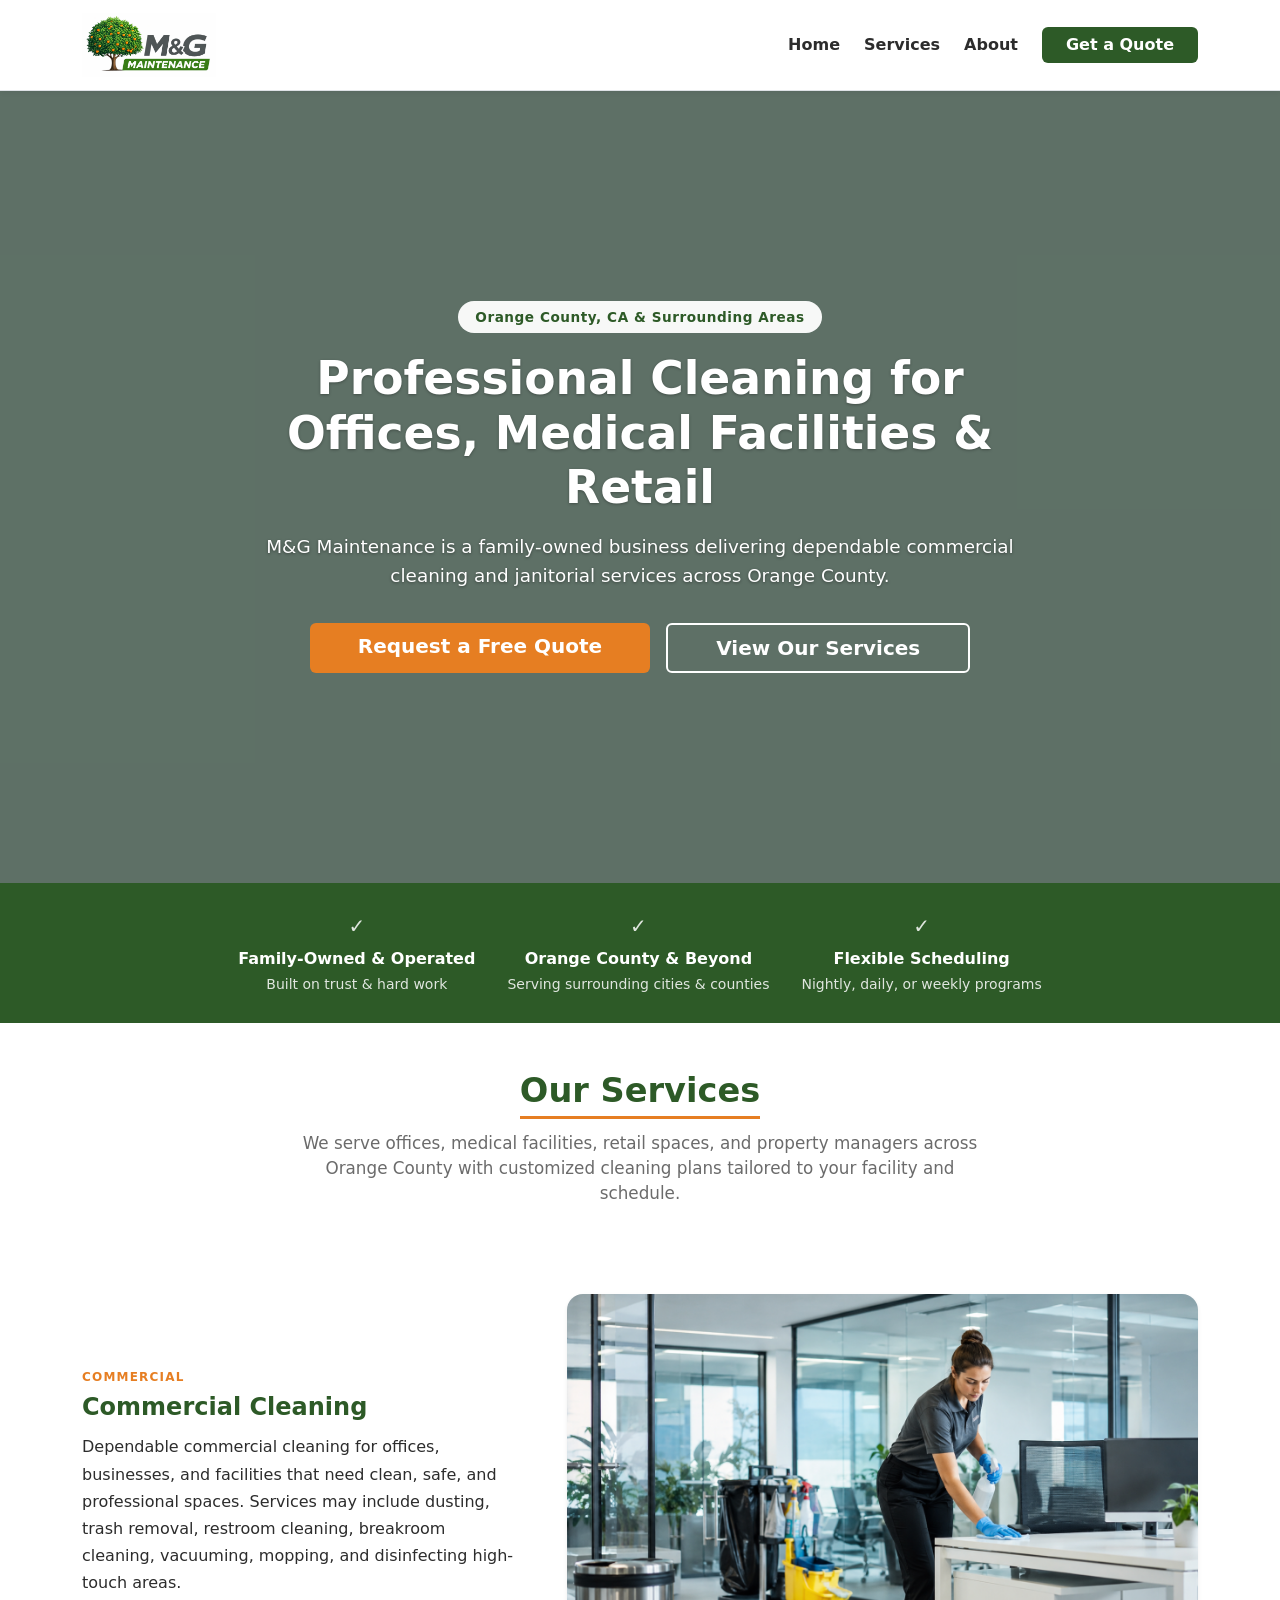
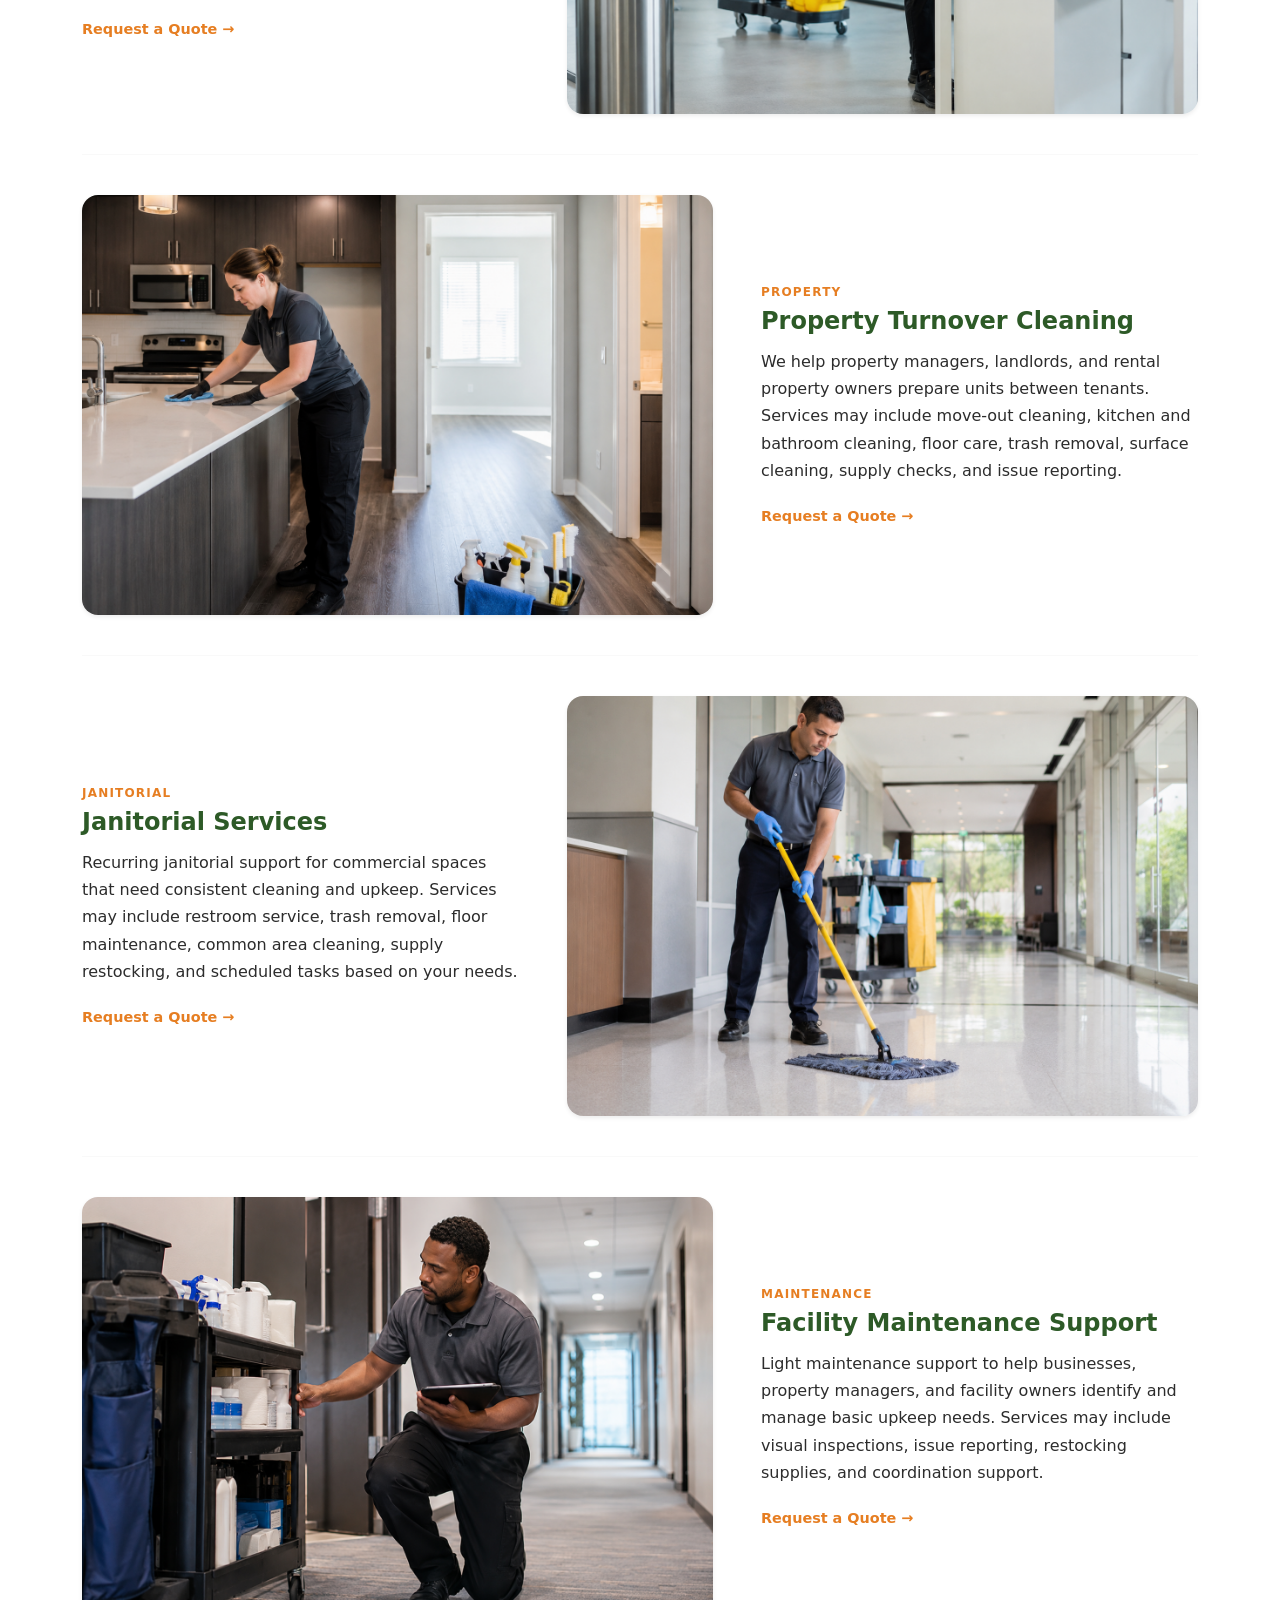
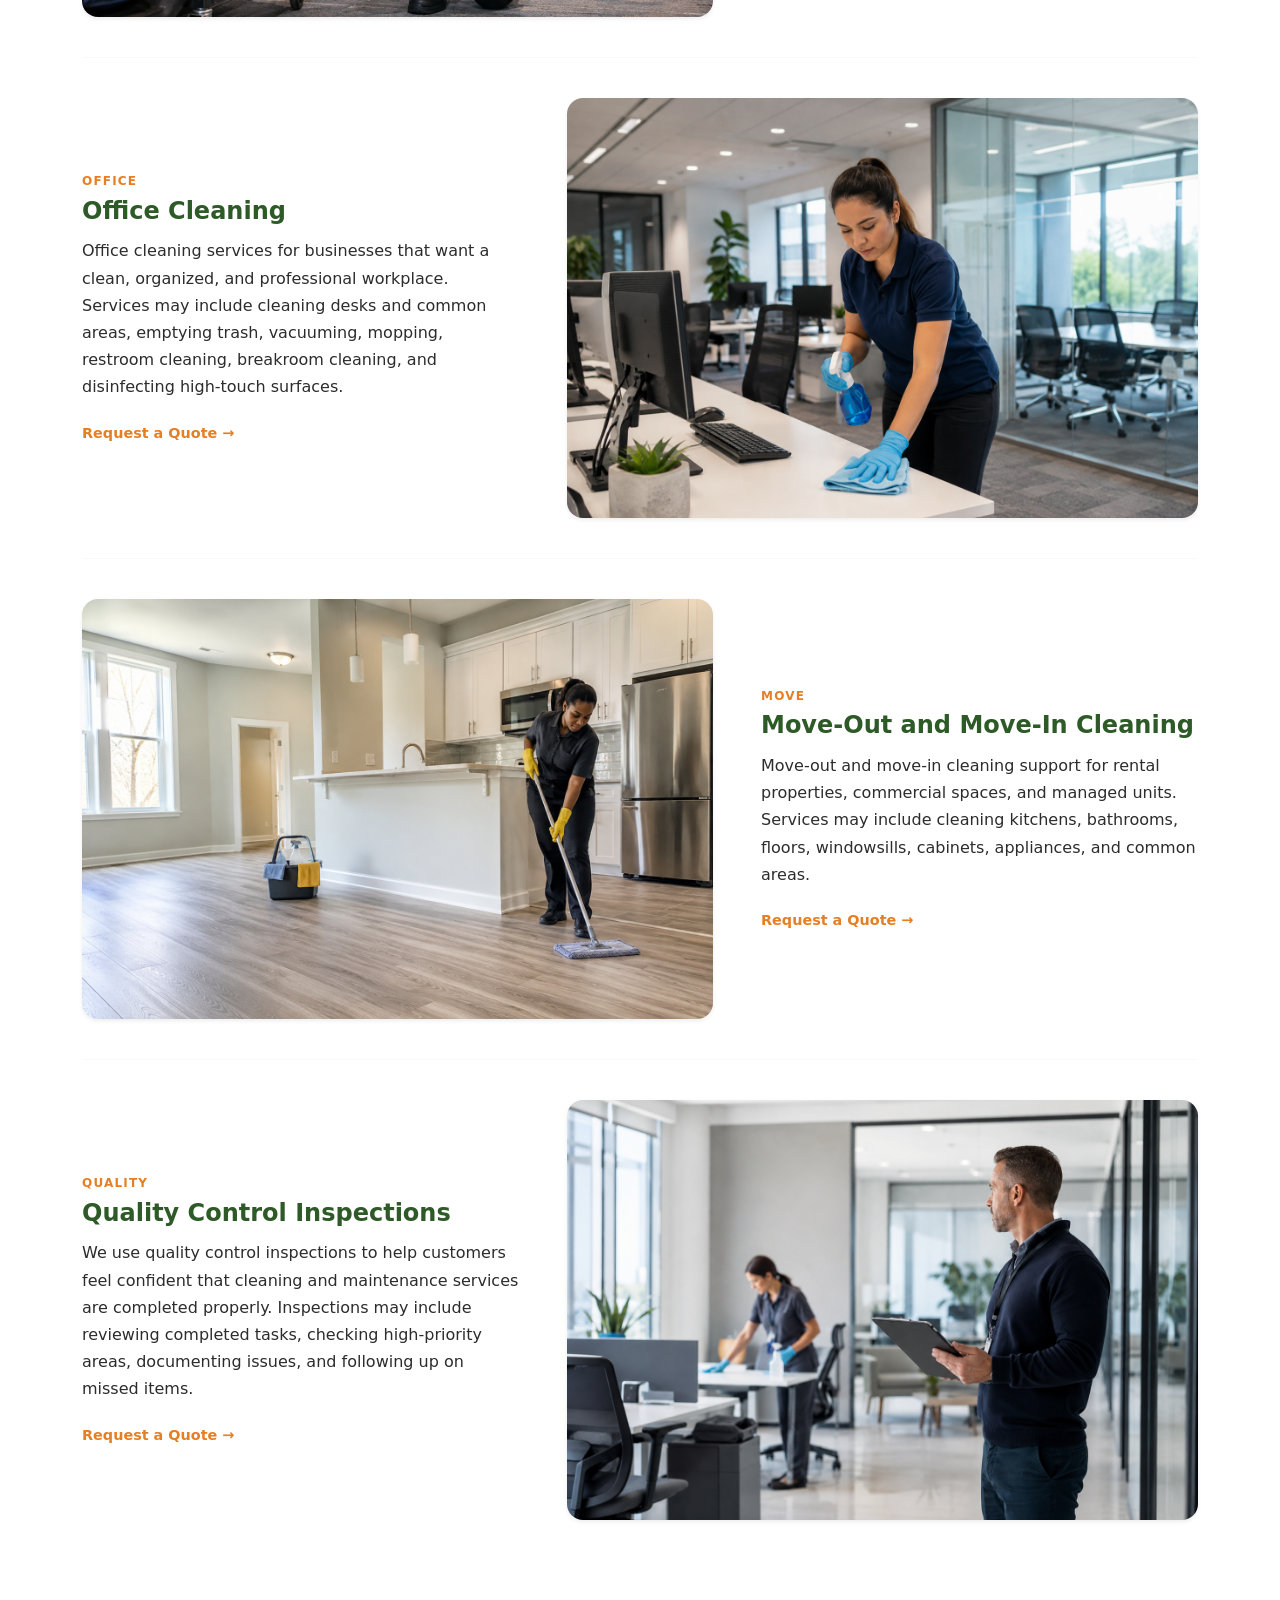
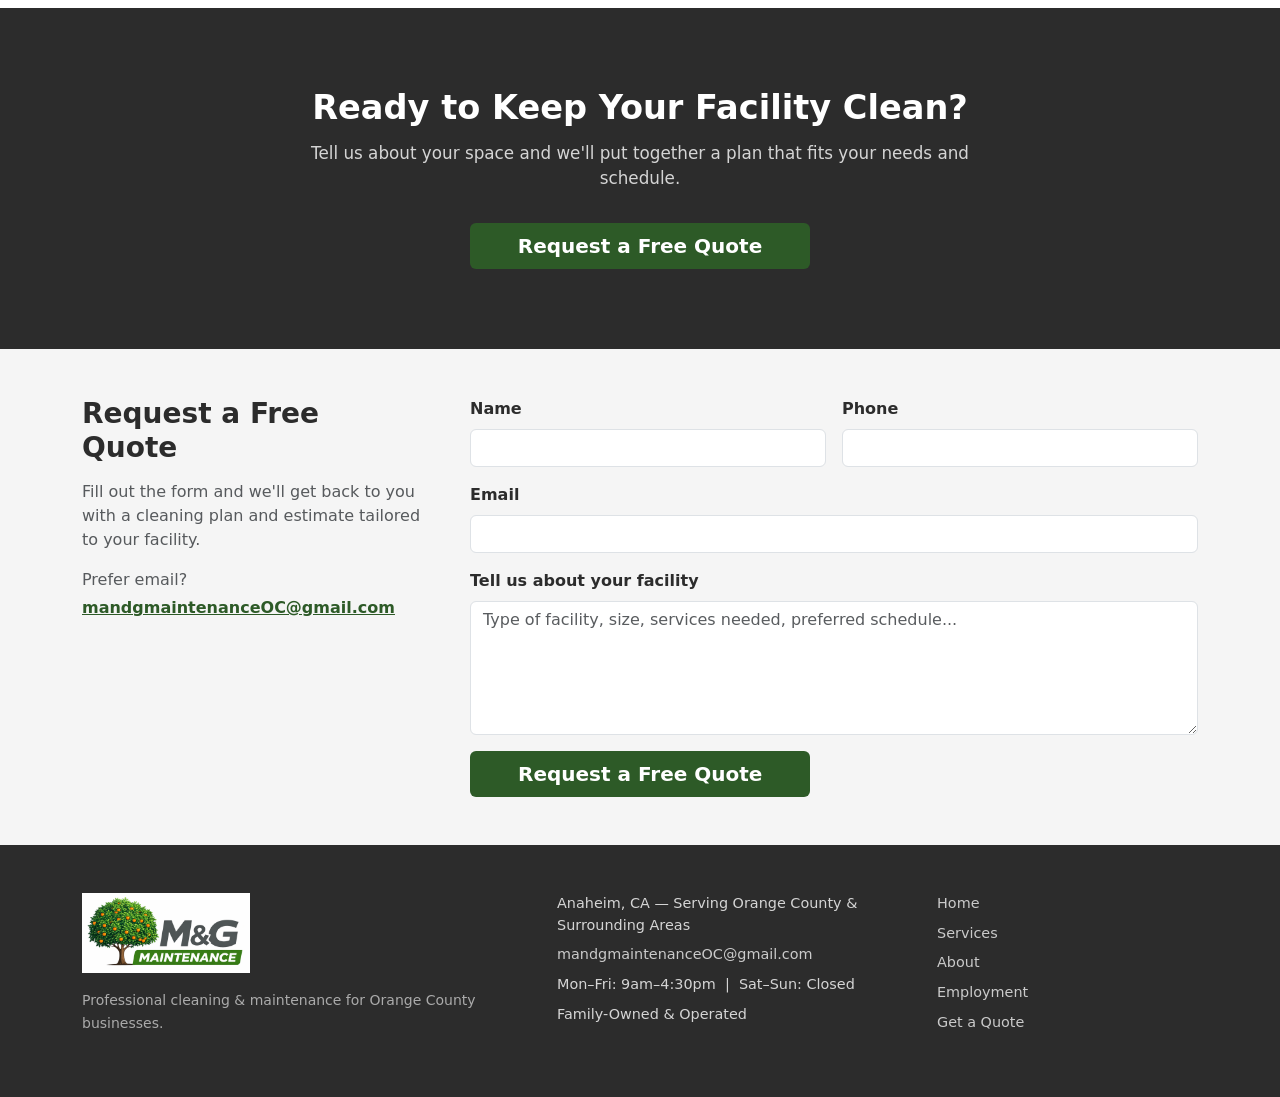
<file: index.html>
<!DOCTYPE html>
<html lang="en">
<head>
  <meta charset="UTF-8">
  <meta name="viewport" content="width=device-width, initial-scale=1.0">
  <title>M&amp;G Maintenance | Professional Cleaning &amp; Maintenance</title>
  <link rel="stylesheet" href="https://cdn.jsdelivr.net/npm/bootstrap@5.3.3/dist/css/bootstrap.min.css">
  <link rel="stylesheet" href="css/style.css">
</head>
<body>

  <nav class="navbar navbar-expand-md bg-white sticky-top border-bottom">
    <div class="container-xl">
      <a class="navbar-brand" href="index.html">
        <img src="assets/logo.png" alt="M&amp;G Maintenance" style="height:64px;width:auto;display:block;">
      </a>
      <button class="navbar-toggler" type="button" data-bs-toggle="collapse" data-bs-target="#navMenu" aria-controls="navMenu" aria-expanded="false" aria-label="Toggle navigation">
        <span class="navbar-toggler-icon"></span>
      </button>
      <div class="collapse navbar-collapse" id="navMenu">
        <ul class="navbar-nav ms-auto align-items-md-center gap-md-2">
          <li class="nav-item"><a class="nav-link fw-semibold" href="index.html">Home</a></li>
          <li class="nav-item"><a class="nav-link fw-semibold" href="services.html">Services</a></li>
          <li class="nav-item"><a class="nav-link fw-semibold" href="about.html">About</a></li>
          <li class="nav-item mt-2 mt-md-0"><a class="btn btn-brand ms-md-2 px-4" href="#contact">Get a Quote</a></li>
        </ul>
      </div>
    </div>
  </nav>

  <main>

    <!-- Hero -->
    <section class="hero hero-with-bg">
      <div class="hero-overlay" aria-hidden="true"></div>
      <div class="hero-content">
        <span class="hero-badge">Orange County, CA &amp; Surrounding Areas</span>
        <h1>Professional Cleaning for Offices, Medical Facilities &amp; Retail</h1>
        <p class="tagline">M&amp;G Maintenance is a family-owned business delivering dependable commercial cleaning and janitorial services across Orange County.</p>
        <div class="hero-cta">
          <a href="#contact" class="btn btn-hero-primary btn-lg px-5">Request a Free Quote</a>
          <a href="services.html" class="btn btn-hero-outline btn-lg px-5">View Our Services</a>
        </div>
      </div>
    </section>

    <!-- Trust strip -->
    <section class="trust-strip">
      <div class="trust-inner">
        <div class="trust-badge">
          <div class="trust-icon">&#10003;</div>
          <strong>Family-Owned &amp; Operated</strong>
          <span>Built on trust &amp; hard work</span>
        </div>
        <div class="trust-badge">
          <div class="trust-icon">&#10003;</div>
          <strong>Orange County &amp; Beyond</strong>
          <span>Serving surrounding cities &amp; counties</span>
        </div>
        <div class="trust-badge">
          <div class="trust-icon">&#10003;</div>
          <strong>Flexible Scheduling</strong>
          <span>Nightly, daily, or weekly programs</span>
        </div>
      </div>
    </section>

    <!-- Services -->
    <section class="py-5 py-md-6">
      <div class="container-xl">

        <div class="text-center mb-5">
          <h2 class="section-title">Our Services</h2>
          <p class="intro-text mx-auto">We serve offices, medical facilities, retail spaces, and property managers across Orange County with customized cleaning plans tailored to your facility and schedule.</p>
        </div>

        <!-- 1: text left, image right -->
        <div class="row align-items-center g-4 g-lg-5 service-row">
          <div class="col-md-5">
            <p class="service-eyebrow">Commercial</p>
            <h3 class="service-row-title">Commercial Cleaning</h3>
            <p class="service-row-desc">Dependable commercial cleaning for offices, businesses, and facilities that need clean, safe, and professional spaces. Services may include dusting, trash removal, restroom cleaning, breakroom cleaning, vacuuming, mopping, and disinfecting high-touch areas.</p>
            <a href="services.html#contact" class="service-link">Request a Quote &rarr;</a>
          </div>
          <div class="col-md-7">
            <img src="assets/commercial-cleaning.png" class="img-fluid rounded-4 shadow-sm service-img" alt="M&amp;G Maintenance team member cleaning an office workspace">
          </div>
        </div>

        <hr class="service-divider">

        <!-- 2: image left, text right -->
        <div class="row align-items-center g-4 g-lg-5 service-row">
          <div class="col-md-7">
            <img src="assets/property-turnover-cleaning.png" class="img-fluid rounded-4 shadow-sm service-img" alt="M&amp;G Maintenance team member cleaning a residential kitchen during property turnover">
          </div>
          <div class="col-md-5">
            <p class="service-eyebrow">Property</p>
            <h3 class="service-row-title">Property Turnover Cleaning</h3>
            <p class="service-row-desc">We help property managers, landlords, and rental property owners prepare units between tenants. Services may include move-out cleaning, kitchen and bathroom cleaning, floor care, trash removal, surface cleaning, supply checks, and issue reporting.</p>
            <a href="services.html#contact" class="service-link">Request a Quote &rarr;</a>
          </div>
        </div>

        <hr class="service-divider">

        <!-- 3: text left, image right -->
        <div class="row align-items-center g-4 g-lg-5 service-row">
          <div class="col-md-5">
            <p class="service-eyebrow">Janitorial</p>
            <h3 class="service-row-title">Janitorial Services</h3>
            <p class="service-row-desc">Recurring janitorial support for commercial spaces that need consistent cleaning and upkeep. Services may include restroom service, trash removal, floor maintenance, common area cleaning, supply restocking, and scheduled tasks based on your needs.</p>
            <a href="services.html#contact" class="service-link">Request a Quote &rarr;</a>
          </div>
          <div class="col-md-7">
            <img src="assets/janitorial-services.png" class="img-fluid rounded-4 shadow-sm service-img" alt="M&amp;G Maintenance team member mopping a commercial hallway floor">
          </div>
        </div>

        <hr class="service-divider">

        <!-- 4: image left, text right -->
        <div class="row align-items-center g-4 g-lg-5 service-row">
          <div class="col-md-7">
            <img src="assets/facility-maintenance-support.png" class="img-fluid rounded-4 shadow-sm service-img" alt="M&amp;G Maintenance team member conducting a supply inspection in a commercial hallway">
          </div>
          <div class="col-md-5">
            <p class="service-eyebrow">Maintenance</p>
            <h3 class="service-row-title">Facility Maintenance Support</h3>
            <p class="service-row-desc">Light maintenance support to help businesses, property managers, and facility owners identify and manage basic upkeep needs. Services may include visual inspections, issue reporting, restocking supplies, and coordination support.</p>
            <a href="services.html#contact" class="service-link">Request a Quote &rarr;</a>
          </div>
        </div>

        <hr class="service-divider">

        <!-- 5: text left, image right -->
        <div class="row align-items-center g-4 g-lg-5 service-row">
          <div class="col-md-5">
            <p class="service-eyebrow">Office</p>
            <h3 class="service-row-title">Office Cleaning</h3>
            <p class="service-row-desc">Office cleaning services for businesses that want a clean, organized, and professional workplace. Services may include cleaning desks and common areas, emptying trash, vacuuming, mopping, restroom cleaning, breakroom cleaning, and disinfecting high-touch surfaces.</p>
            <a href="services.html#contact" class="service-link">Request a Quote &rarr;</a>
          </div>
          <div class="col-md-7">
            <img src="assets/office-cleaning.png" class="img-fluid rounded-4 shadow-sm service-img" alt="M&amp;G Maintenance team member disinfecting an office desk">
          </div>
        </div>

        <hr class="service-divider">

        <!-- 6: image left, text right -->
        <div class="row align-items-center g-4 g-lg-5 service-row">
          <div class="col-md-7">
            <img src="assets/move-out-move-in-cleaning.png" class="img-fluid rounded-4 shadow-sm service-img" alt="M&amp;G Maintenance team member mopping floors in an empty residential unit">
          </div>
          <div class="col-md-5">
            <p class="service-eyebrow">Move</p>
            <h3 class="service-row-title">Move-Out and Move-In Cleaning</h3>
            <p class="service-row-desc">Move-out and move-in cleaning support for rental properties, commercial spaces, and managed units. Services may include cleaning kitchens, bathrooms, floors, windowsills, cabinets, appliances, and common areas.</p>
            <a href="services.html#contact" class="service-link">Request a Quote &rarr;</a>
          </div>
        </div>

        <hr class="service-divider">

        <!-- 7: text left, image right -->
        <div class="row align-items-center g-4 g-lg-5 service-row">
          <div class="col-md-5">
            <p class="service-eyebrow">Quality</p>
            <h3 class="service-row-title">Quality Control Inspections</h3>
            <p class="service-row-desc">We use quality control inspections to help customers feel confident that cleaning and maintenance services are completed properly. Inspections may include reviewing completed tasks, checking high-priority areas, documenting issues, and following up on missed items.</p>
            <a href="services.html#contact" class="service-link">Request a Quote &rarr;</a>
          </div>
          <div class="col-md-7">
            <img src="assets/quality-control-inspections.png" class="img-fluid rounded-4 shadow-sm service-img" alt="M&amp;G Maintenance supervisor conducting a quality control inspection">
          </div>
        </div>

      </div>
    </section>

    <!-- CTA Banner -->
    <section class="cta-banner">
      <div class="cta-banner-inner">
        <h2>Ready to Keep Your Facility Clean?</h2>
        <p>Tell us about your space and we'll put together a plan that fits your needs and schedule.</p>
        <a href="#contact" class="btn btn-brand btn-lg px-5">Request a Free Quote</a>
      </div>
    </section>

    <!-- Contact -->
    <section class="contact-section py-5 py-md-6" id="contact">
      <div class="container-xl">
        <div class="row g-5 align-items-start">
          <div class="col-md-4">
            <h2 class="mb-3">Request a Free Quote</h2>
            <p class="text-muted">Fill out the form and we'll get back to you with a cleaning plan and estimate tailored to your facility.</p>
            <p class="mt-3">
              <span class="d-block text-muted mb-1">Prefer email?</span>
              <a href="mailto:mandgmaintenanceOC@gmail.com" class="fw-semibold">mandgmaintenanceOC@gmail.com</a>
            </p>
          </div>
          <div class="col-md-8">
            <form name="contact" method="POST" action="/thanks" data-netlify="true" netlify-honeypot="bot-field">
              <input type="hidden" name="form-name" value="contact">
              <p class="form-group hp">
                <label for="bot-field">Don't fill this out</label>
                <input name="bot-field" id="bot-field" type="text" tabindex="-1" autocomplete="off">
              </p>
              <div class="row g-3">
                <div class="col-sm-6">
                  <label for="name" class="form-label fw-semibold">Name</label>
                  <input type="text" id="name" name="name" class="form-control" required>
                </div>
                <div class="col-sm-6">
                  <label for="phone" class="form-label fw-semibold">Phone</label>
                  <input type="tel" id="phone" name="phone" class="form-control">
                </div>
                <div class="col-12">
                  <label for="email" class="form-label fw-semibold">Email</label>
                  <input type="email" id="email" name="email" class="form-control" required>
                </div>
                <div class="col-12">
                  <label for="message" class="form-label fw-semibold">Tell us about your facility</label>
                  <textarea id="message" name="message" class="form-control" rows="5" required placeholder="Type of facility, size, services needed, preferred schedule..."></textarea>
                </div>
                <div class="col-12">
                  <button type="submit" class="btn btn-brand btn-lg px-5">Request a Free Quote</button>
                </div>
              </div>
            </form>
          </div>
        </div>
      </div>
    </section>

  </main>

  <footer class="site-footer py-5">
    <div class="container-xl">
      <div class="row g-4">
        <div class="col-md-5">
          <img src="assets/logo.png" alt="M&amp;G Maintenance" class="footer-logo mb-3">
          <p class="footer-tagline">Professional cleaning &amp; maintenance for Orange County businesses.</p>
        </div>
        <div class="col-md-4">
          <ul class="footer-contact list-unstyled">
            <li>Anaheim, CA &mdash; Serving Orange County &amp; Surrounding Areas</li>
            <li><a href="mailto:mandgmaintenanceOC@gmail.com">mandgmaintenanceOC@gmail.com</a></li>
            <li>Mon&ndash;Fri: 9am&ndash;4:30pm &nbsp;|&nbsp; Sat&ndash;Sun: Closed</li>
            <li>Family-Owned &amp; Operated</li>
          </ul>
        </div>
        <div class="col-md-3">
          <ul class="list-unstyled footer-nav-list">
            <li><a href="index.html">Home</a></li>
            <li><a href="services.html">Services</a></li>
            <li><a href="about.html">About</a></li>
            <li><a href="employment.html">Employment</a></li>
            <li><a href="#contact">Get a Quote</a></li>
          </ul>
        </div>
      </div>
    </div>
  </footer>

  <script src="https://cdn.jsdelivr.net/npm/bootstrap@5.3.3/dist/js/bootstrap.bundle.min.js"></script>
</body>
</html>
</file>
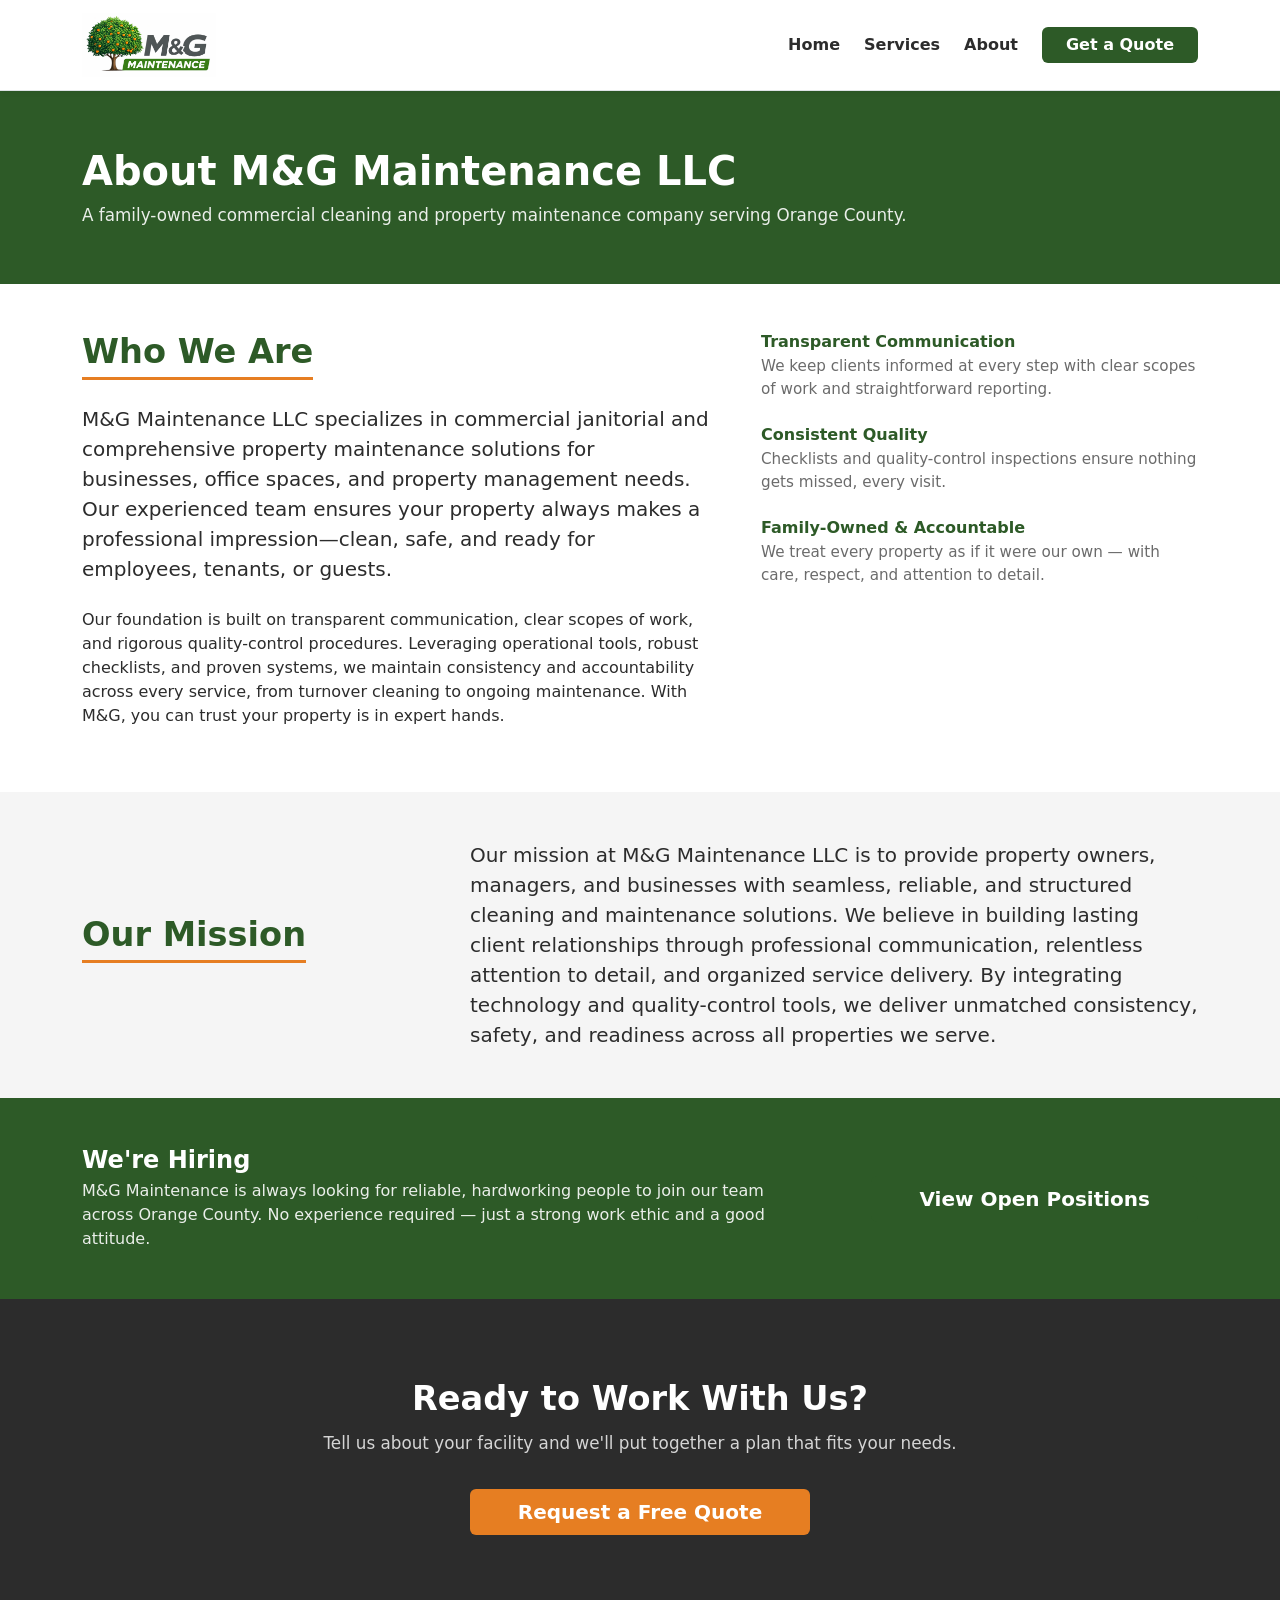
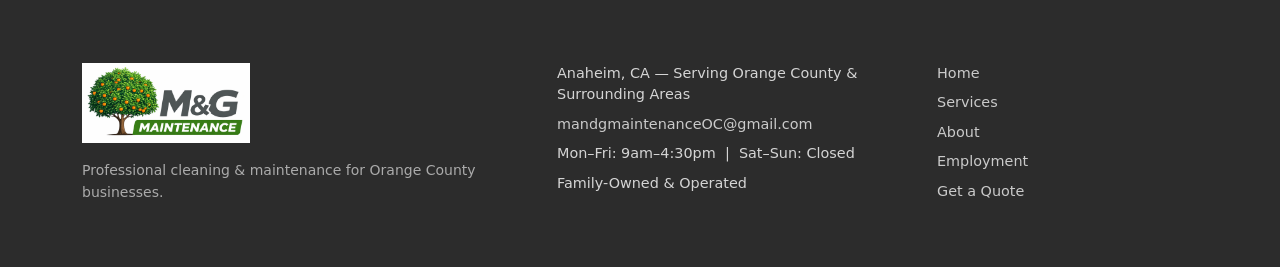
<file: about.html>
<!DOCTYPE html>
<html lang="en">
<head>
  <meta charset="UTF-8">
  <meta name="viewport" content="width=device-width, initial-scale=1.0">
  <title>About | M&amp;G Maintenance</title>
  <link rel="stylesheet" href="https://cdn.jsdelivr.net/npm/bootstrap@5.3.3/dist/css/bootstrap.min.css">
  <link rel="stylesheet" href="css/style.css">
</head>
<body>

  <nav class="navbar navbar-expand-md bg-white sticky-top border-bottom">
    <div class="container-xl">
      <a class="navbar-brand" href="index.html">
        <img src="assets/logo.png" alt="M&amp;G Maintenance" style="height:64px;width:auto;display:block;">
      </a>
      <button class="navbar-toggler" type="button" data-bs-toggle="collapse" data-bs-target="#navMenu" aria-controls="navMenu" aria-expanded="false" aria-label="Toggle navigation">
        <span class="navbar-toggler-icon"></span>
      </button>
      <div class="collapse navbar-collapse" id="navMenu">
        <ul class="navbar-nav ms-auto align-items-md-center gap-md-2">
          <li class="nav-item"><a class="nav-link fw-semibold" href="index.html">Home</a></li>
          <li class="nav-item"><a class="nav-link fw-semibold" href="services.html">Services</a></li>
          <li class="nav-item"><a class="nav-link fw-semibold" href="about.html">About</a></li>
          <li class="nav-item mt-2 mt-md-0"><a class="btn btn-brand ms-md-2 px-4" href="index.html#contact">Get a Quote</a></li>
        </ul>
      </div>
    </div>
  </nav>

  <main>

    <div class="page-hero">
      <div class="container-xl">
        <h1>About M&amp;G Maintenance LLC</h1>
        <p>A family-owned commercial cleaning and property maintenance company serving Orange County.</p>
      </div>
    </div>

    <!-- About body -->
    <section class="py-5">
      <div class="container-xl">
        <div class="row g-5">
          <div class="col-md-7">
            <h2 class="section-title mb-4">Who We Are</h2>
            <p class="fs-5 mb-4">M&amp;G Maintenance LLC specializes in commercial janitorial and comprehensive property maintenance solutions for businesses, office spaces, and property management needs. Our experienced team ensures your property always makes a professional impression—clean, safe, and ready for employees, tenants, or guests.</p>
            <p>Our foundation is built on transparent communication, clear scopes of work, and rigorous quality-control procedures. Leveraging operational tools, robust checklists, and proven systems, we maintain consistency and accountability across every service, from turnover cleaning to ongoing maintenance. With M&amp;G, you can trust your property is in expert hands.</p>
          </div>
          <div class="col-md-5">
            <div class="about-values">
              <div class="about-value-item">
                <h4>Transparent Communication</h4>
                <p>We keep clients informed at every step with clear scopes of work and straightforward reporting.</p>
              </div>
              <div class="about-value-item">
                <h4>Consistent Quality</h4>
                <p>Checklists and quality-control inspections ensure nothing gets missed, every visit.</p>
              </div>
              <div class="about-value-item">
                <h4>Family-Owned &amp; Accountable</h4>
                <p>We treat every property as if it were our own — with care, respect, and attention to detail.</p>
              </div>
            </div>
          </div>
        </div>
      </div>
    </section>

    <!-- Mission -->
    <section class="mission-section py-5">
      <div class="container-xl">
        <div class="row g-5 align-items-center">
          <div class="col-md-4">
            <h2 class="section-title">Our Mission</h2>
          </div>
          <div class="col-md-8">
            <p class="fs-5 mb-0">Our mission at M&amp;G Maintenance LLC is to provide property owners, managers, and businesses with seamless, reliable, and structured cleaning and maintenance solutions. We believe in building lasting client relationships through professional communication, relentless attention to detail, and organized service delivery. By integrating technology and quality-control tools, we deliver unmatched consistency, safety, and readiness across all properties we serve.</p>
          </div>
        </div>
      </div>
    </section>

    <!-- We're hiring -->
    <section class="hiring-banner">
      <div class="container-xl">
        <div class="row align-items-center g-4">
          <div class="col-md-8">
            <h3 class="mb-1">We're Hiring</h3>
            <p class="mb-0">M&amp;G Maintenance is always looking for reliable, hardworking people to join our team across Orange County. No experience required — just a strong work ethic and a good attitude.</p>
          </div>
          <div class="col-md-4 text-md-end">
            <a href="employment.html" class="btn btn-brand btn-lg px-5">View Open Positions</a>
          </div>
        </div>
      </div>
    </section>

    <!-- CTA -->
    <section class="cta-banner">
      <div class="cta-banner-inner">
        <h2>Ready to Work With Us?</h2>
        <p>Tell us about your facility and we'll put together a plan that fits your needs.</p>
        <a href="index.html#contact" class="btn btn-hero-primary btn-lg px-5">Request a Free Quote</a>
      </div>
    </section>

  </main>

  <footer class="site-footer py-5">
    <div class="container-xl">
      <div class="row g-4">
        <div class="col-md-5">
          <img src="assets/logo.png" alt="M&amp;G Maintenance" class="footer-logo mb-3">
          <p class="footer-tagline">Professional cleaning &amp; maintenance for Orange County businesses.</p>
        </div>
        <div class="col-md-4">
          <ul class="footer-contact list-unstyled">
            <li>Anaheim, CA &mdash; Serving Orange County &amp; Surrounding Areas</li>
            <li><a href="mailto:mandgmaintenanceOC@gmail.com">mandgmaintenanceOC@gmail.com</a></li>
            <li>Mon&ndash;Fri: 9am&ndash;4:30pm &nbsp;|&nbsp; Sat&ndash;Sun: Closed</li>
            <li>Family-Owned &amp; Operated</li>
          </ul>
        </div>
        <div class="col-md-3">
          <ul class="list-unstyled footer-nav-list">
            <li><a href="index.html">Home</a></li>
            <li><a href="services.html">Services</a></li>
            <li><a href="about.html">About</a></li>
            <li><a href="employment.html">Employment</a></li>
            <li><a href="index.html#contact">Get a Quote</a></li>
          </ul>
        </div>
      </div>
    </div>
  </footer>

  <script src="https://cdn.jsdelivr.net/npm/bootstrap@5.3.3/dist/js/bootstrap.bundle.min.js"></script>
</body>
</html>
</file>
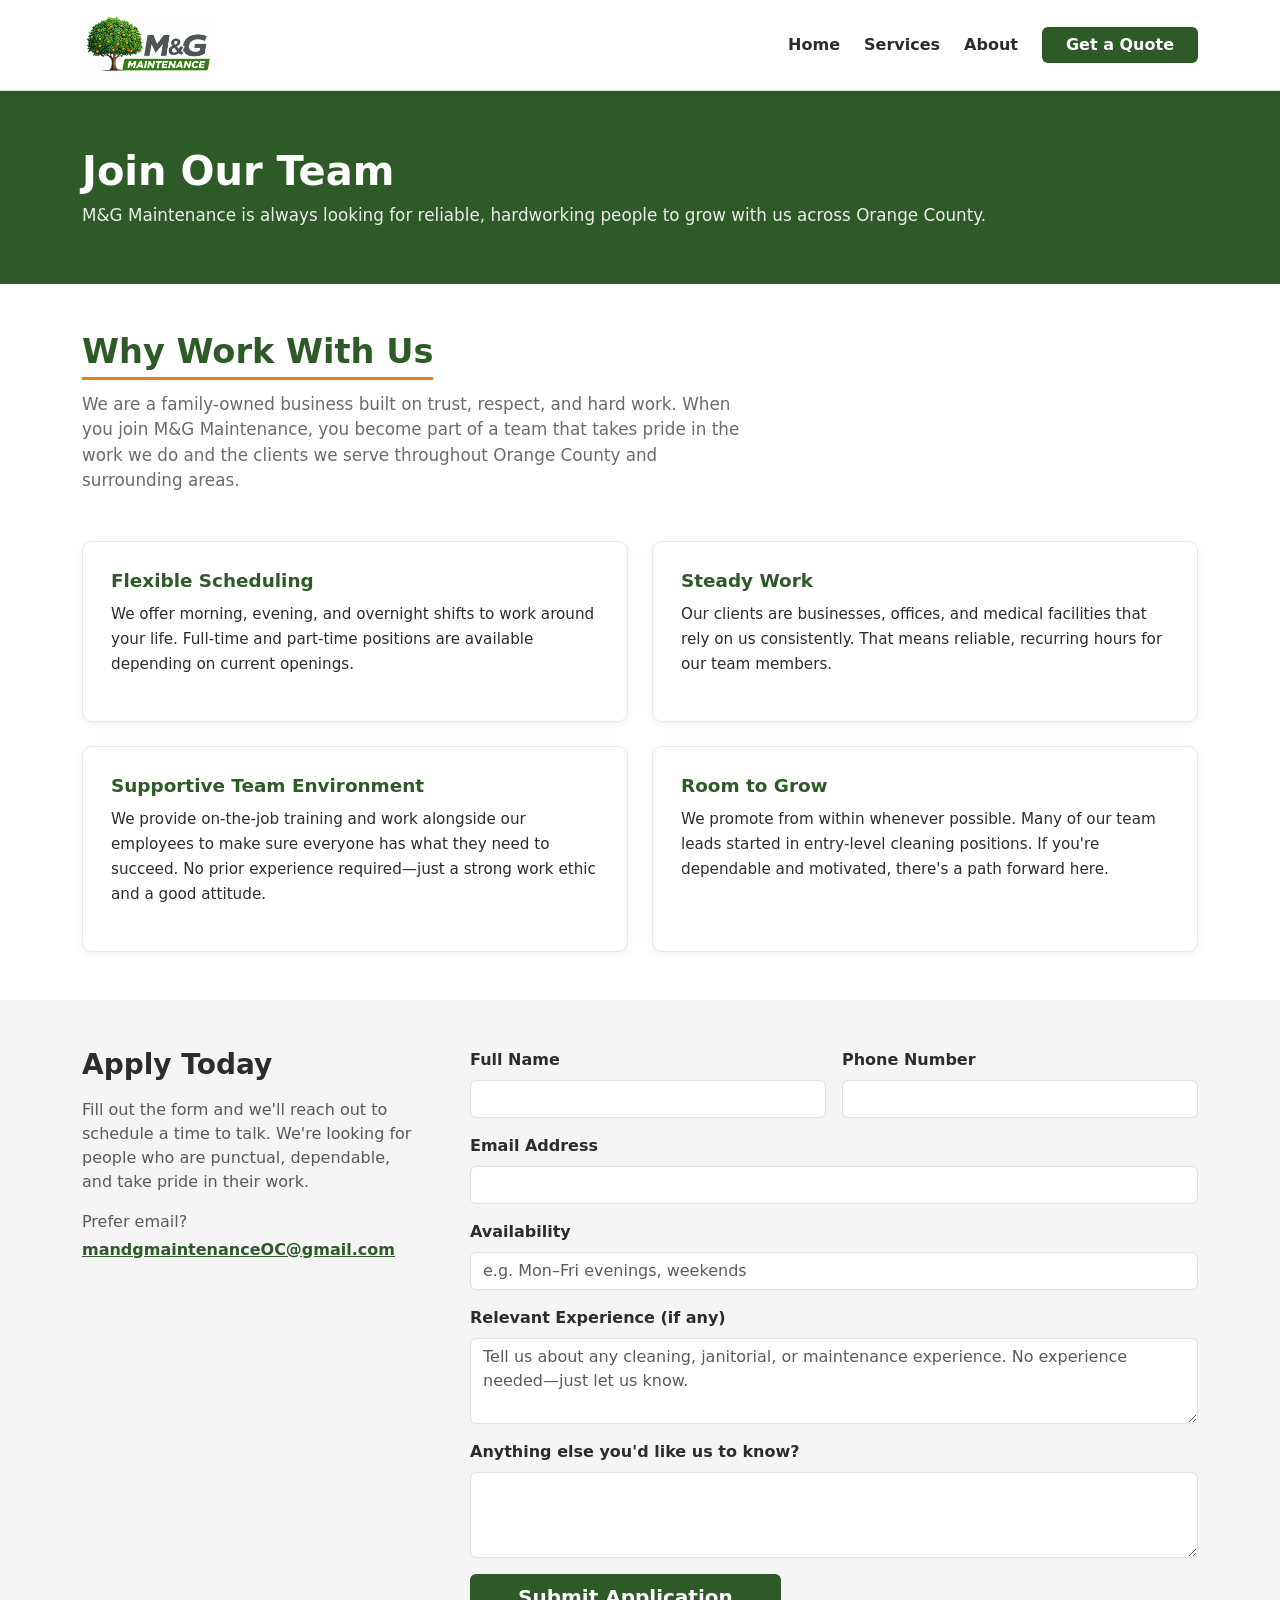
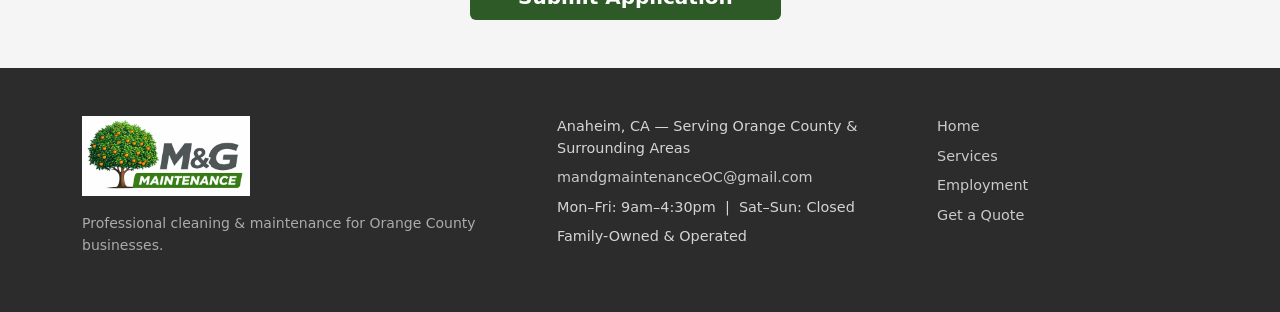
<file: employment.html>
<!DOCTYPE html>
<html lang="en">
<head>
  <meta charset="UTF-8">
  <meta name="viewport" content="width=device-width, initial-scale=1.0">
  <title>Employment | M&amp;G Maintenance</title>
  <link rel="stylesheet" href="https://cdn.jsdelivr.net/npm/bootstrap@5.3.3/dist/css/bootstrap.min.css">
  <link rel="stylesheet" href="css/style.css">
</head>
<body>

  <nav class="navbar navbar-expand-md bg-white sticky-top border-bottom">
    <div class="container-xl">
      <a class="navbar-brand" href="index.html">
        <img src="assets/logo.png" alt="M&amp;G Maintenance" style="height:64px;width:auto;display:block;">
      </a>
      <button class="navbar-toggler" type="button" data-bs-toggle="collapse" data-bs-target="#navMenu" aria-controls="navMenu" aria-expanded="false" aria-label="Toggle navigation">
        <span class="navbar-toggler-icon"></span>
      </button>
      <div class="collapse navbar-collapse" id="navMenu">
        <ul class="navbar-nav ms-auto align-items-md-center gap-md-2">
          <li class="nav-item"><a class="nav-link fw-semibold" href="index.html">Home</a></li>
          <li class="nav-item"><a class="nav-link fw-semibold" href="services.html">Services</a></li>
          <li class="nav-item"><a class="nav-link fw-semibold" href="about.html">About</a></li>
          <li class="nav-item mt-2 mt-md-0"><a class="btn btn-brand ms-md-2 px-4" href="index.html#contact">Get a Quote</a></li>
        </ul>
      </div>
    </div>
  </nav>

  <main>

    <!-- Page hero -->
    <div class="page-hero">
      <div class="container-xl">
        <h1>Join Our Team</h1>
        <p>M&amp;G Maintenance is always looking for reliable, hardworking people to grow with us across Orange County.</p>
      </div>
    </div>

    <!-- Why work with us -->
    <section class="py-5">
      <div class="container-xl">

        <div class="mb-5">
          <h2 class="section-title">Why Work With Us</h2>
          <p class="intro-text">We are a family-owned business built on trust, respect, and hard work. When you join M&amp;G Maintenance, you become part of a team that takes pride in the work we do and the clients we serve throughout Orange County and surrounding areas.</p>
        </div>

        <div class="row g-4">
          <div class="col-md-6">
            <div class="service-card-simple">
              <h3>Flexible Scheduling</h3>
              <p>We offer morning, evening, and overnight shifts to work around your life. Full-time and part-time positions are available depending on current openings.</p>
            </div>
          </div>
          <div class="col-md-6">
            <div class="service-card-simple">
              <h3>Steady Work</h3>
              <p>Our clients are businesses, offices, and medical facilities that rely on us consistently. That means reliable, recurring hours for our team members.</p>
            </div>
          </div>
          <div class="col-md-6">
            <div class="service-card-simple">
              <h3>Supportive Team Environment</h3>
              <p>We provide on-the-job training and work alongside our employees to make sure everyone has what they need to succeed. No prior experience required—just a strong work ethic and a good attitude.</p>
            </div>
          </div>
          <div class="col-md-6">
            <div class="service-card-simple">
              <h3>Room to Grow</h3>
              <p>We promote from within whenever possible. Many of our team leads started in entry-level cleaning positions. If you're dependable and motivated, there's a path forward here.</p>
            </div>
          </div>
        </div>

      </div>
    </section>

    <!-- Application form -->
    <section class="contact-section py-5" id="apply">
      <div class="container-xl">
        <div class="row g-5 align-items-start">
          <div class="col-md-4">
            <h2 class="mb-3">Apply Today</h2>
            <p class="text-muted">Fill out the form and we'll reach out to schedule a time to talk. We're looking for people who are punctual, dependable, and take pride in their work.</p>
            <p class="mt-3">
              <span class="d-block text-muted mb-1">Prefer email?</span>
              <a href="mailto:mandgmaintenanceOC@gmail.com" class="fw-semibold">mandgmaintenanceOC@gmail.com</a>
            </p>
          </div>
          <div class="col-md-8">
            <form name="employment" method="POST" action="/thanks.html" data-netlify="true" netlify-honeypot="bot-field">
              <input type="hidden" name="form-name" value="employment">
              <p class="form-group hp">
                <label for="bot-field">Don't fill this out</label>
                <input name="bot-field" id="bot-field" type="text" tabindex="-1" autocomplete="off">
              </p>
              <div class="row g-3">
                <div class="col-sm-6">
                  <label for="name" class="form-label fw-semibold">Full Name</label>
                  <input type="text" id="name" name="name" class="form-control" required>
                </div>
                <div class="col-sm-6">
                  <label for="phone" class="form-label fw-semibold">Phone Number</label>
                  <input type="tel" id="phone" name="phone" class="form-control" required>
                </div>
                <div class="col-12">
                  <label for="email" class="form-label fw-semibold">Email Address</label>
                  <input type="email" id="email" name="email" class="form-control" required>
                </div>
                <div class="col-12">
                  <label for="availability" class="form-label fw-semibold">Availability</label>
                  <input type="text" id="availability" name="availability" class="form-control" placeholder="e.g. Mon–Fri evenings, weekends">
                </div>
                <div class="col-12">
                  <label for="experience" class="form-label fw-semibold">Relevant Experience (if any)</label>
                  <textarea id="experience" name="experience" class="form-control" rows="3" placeholder="Tell us about any cleaning, janitorial, or maintenance experience. No experience needed—just let us know."></textarea>
                </div>
                <div class="col-12">
                  <label for="message" class="form-label fw-semibold">Anything else you'd like us to know?</label>
                  <textarea id="message" name="message" class="form-control" rows="3"></textarea>
                </div>
                <div class="col-12">
                  <button type="submit" class="btn btn-brand btn-lg px-5">Submit Application</button>
                </div>
              </div>
            </form>
          </div>
        </div>
      </div>
    </section>

  </main>

  <footer class="site-footer py-5">
    <div class="container-xl">
      <div class="row g-4">
        <div class="col-md-5">
          <img src="assets/logo.png" alt="M&amp;G Maintenance" class="footer-logo mb-3">
          <p class="footer-tagline">Professional cleaning &amp; maintenance for Orange County businesses.</p>
        </div>
        <div class="col-md-4">
          <ul class="footer-contact list-unstyled">
            <li>Anaheim, CA &mdash; Serving Orange County &amp; Surrounding Areas</li>
            <li><a href="mailto:mandgmaintenanceOC@gmail.com">mandgmaintenanceOC@gmail.com</a></li>
            <li>Mon&ndash;Fri: 9am&ndash;4:30pm &nbsp;|&nbsp; Sat&ndash;Sun: Closed</li>
            <li>Family-Owned &amp; Operated</li>
          </ul>
        </div>
        <div class="col-md-3">
          <ul class="list-unstyled footer-nav-list">
            <li><a href="index.html">Home</a></li>
            <li><a href="services.html">Services</a></li>
            <li><a href="employment.html">Employment</a></li>
            <li><a href="index.html#contact">Get a Quote</a></li>
          </ul>
        </div>
      </div>
    </div>
  </footer>

  <script src="https://cdn.jsdelivr.net/npm/bootstrap@5.3.3/dist/js/bootstrap.bundle.min.js"></script>
</body>
</html>
</file>
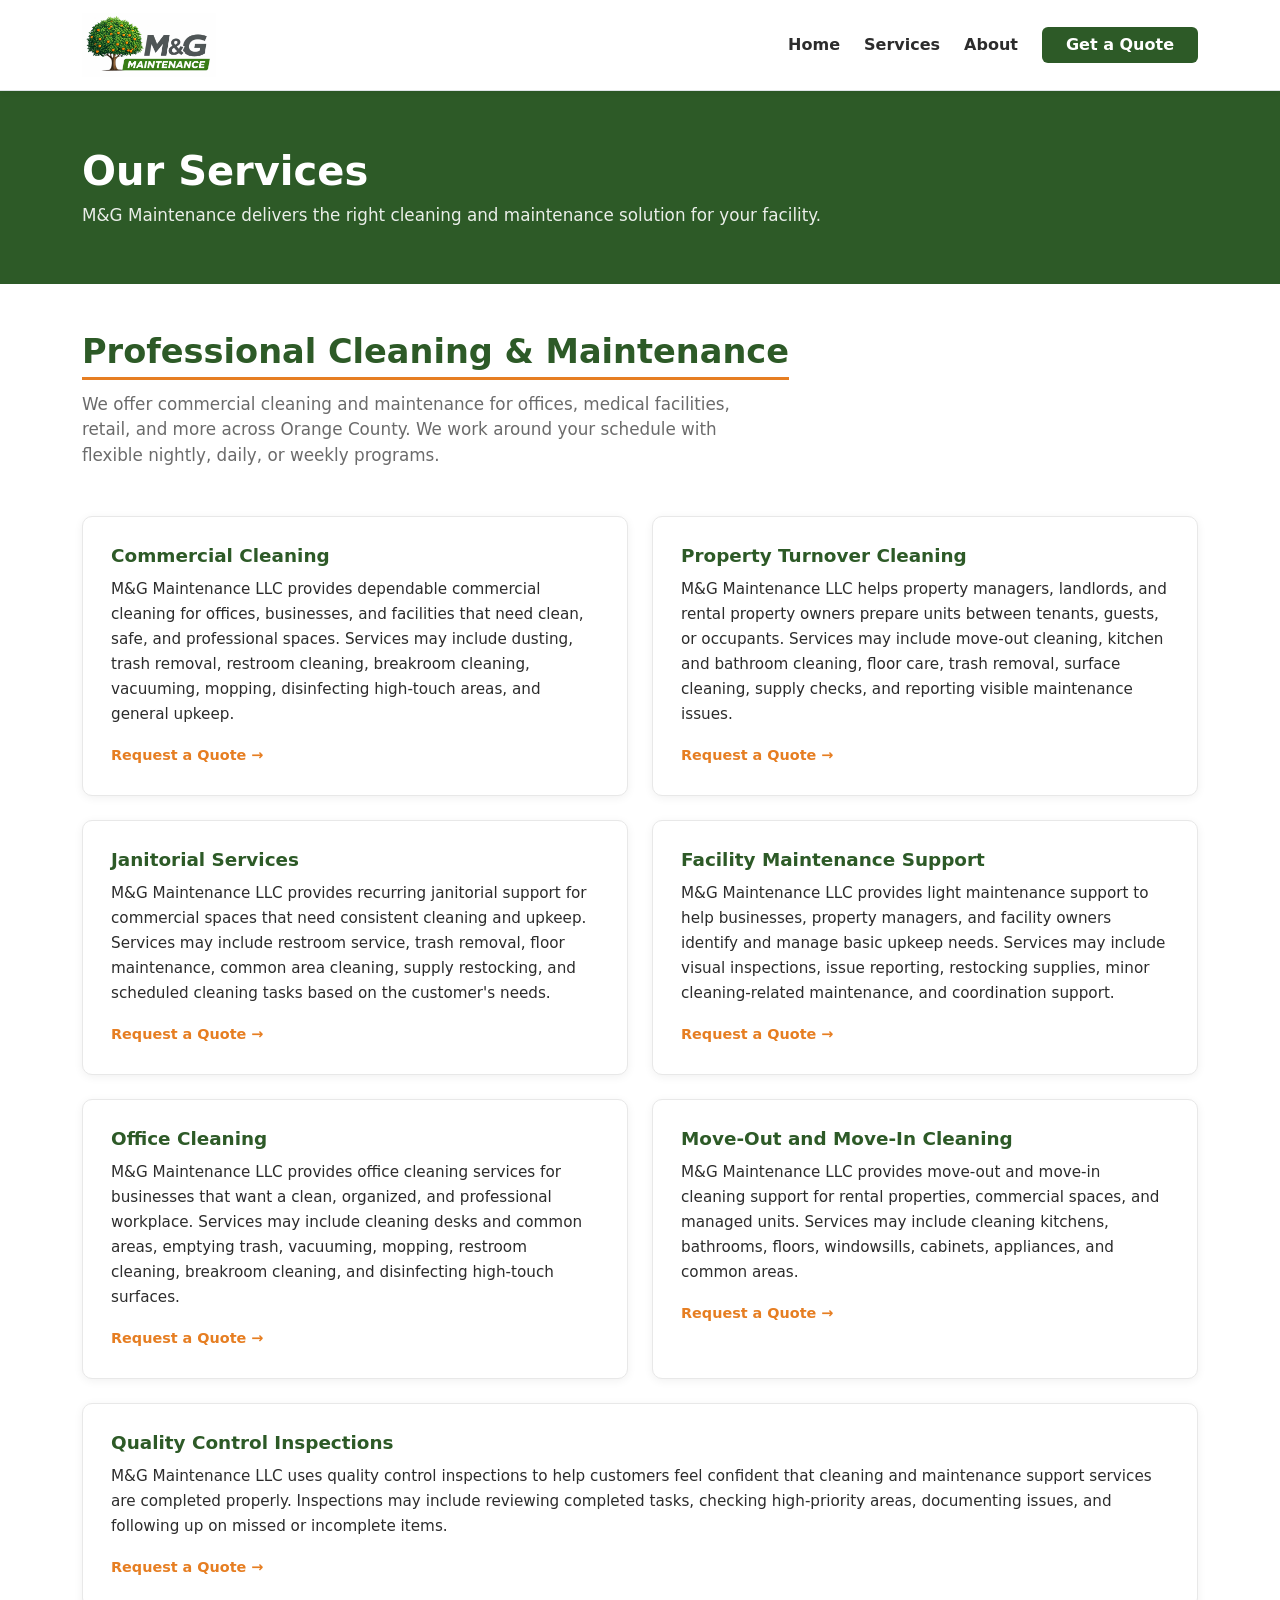
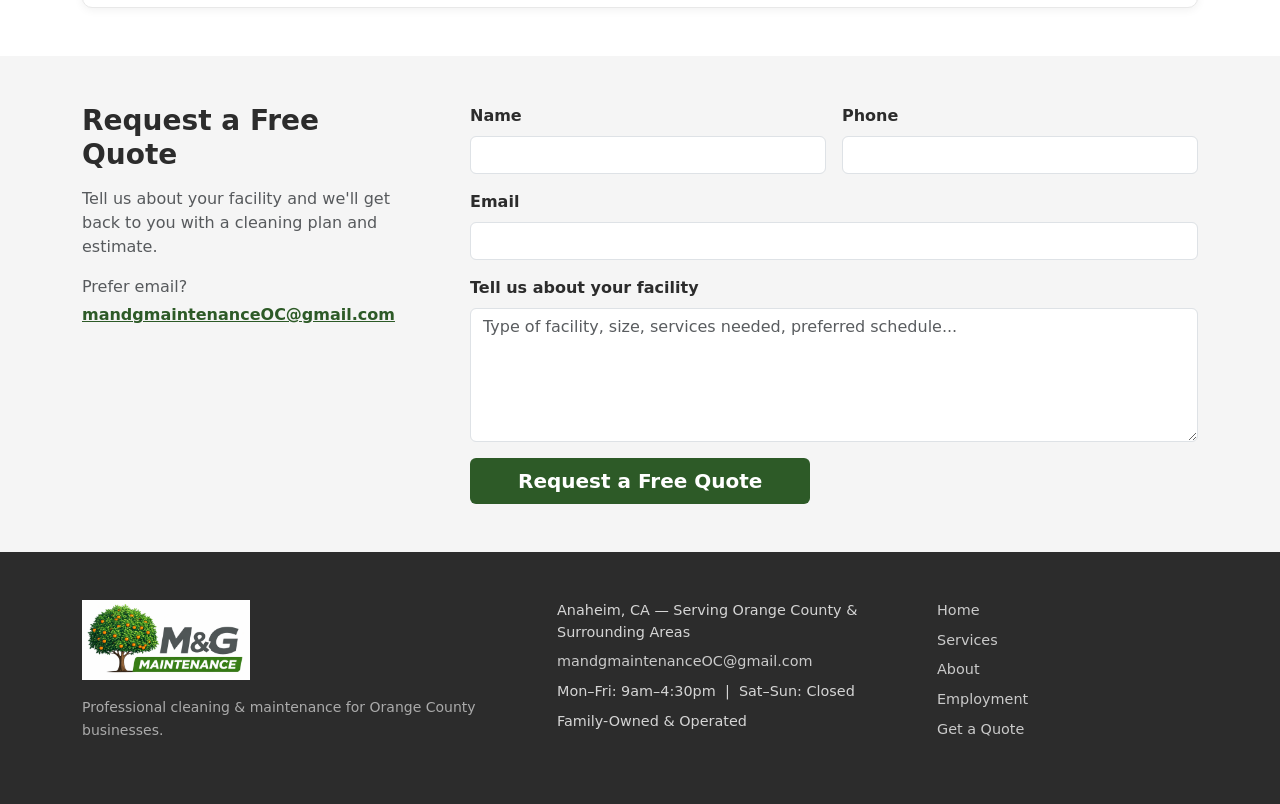
<file: services.html>
<!DOCTYPE html>
<html lang="en">
<head>
  <meta charset="UTF-8">
  <meta name="viewport" content="width=device-width, initial-scale=1.0">
  <title>Our Services | M&amp;G Maintenance</title>
  <link rel="stylesheet" href="https://cdn.jsdelivr.net/npm/bootstrap@5.3.3/dist/css/bootstrap.min.css">
  <link rel="stylesheet" href="css/style.css">
</head>
<body>

  <nav class="navbar navbar-expand-md bg-white sticky-top border-bottom">
    <div class="container-xl">
      <a class="navbar-brand" href="index.html">
        <img src="assets/logo.png" alt="M&amp;G Maintenance" style="height:64px;width:auto;display:block;">
      </a>
      <button class="navbar-toggler" type="button" data-bs-toggle="collapse" data-bs-target="#navMenu" aria-controls="navMenu" aria-expanded="false" aria-label="Toggle navigation">
        <span class="navbar-toggler-icon"></span>
      </button>
      <div class="collapse navbar-collapse" id="navMenu">
        <ul class="navbar-nav ms-auto align-items-md-center gap-md-2">
          <li class="nav-item"><a class="nav-link fw-semibold" href="index.html">Home</a></li>
          <li class="nav-item"><a class="nav-link fw-semibold" href="services.html">Services</a></li>
          <li class="nav-item"><a class="nav-link fw-semibold" href="about.html">About</a></li>
          <li class="nav-item mt-2 mt-md-0"><a class="btn btn-brand ms-md-2 px-4" href="#contact">Get a Quote</a></li>
        </ul>
      </div>
    </div>
  </nav>

  <main>

    <!-- Page hero -->
    <div class="page-hero">
      <div class="container-xl">
        <h1>Our Services</h1>
        <p>M&amp;G Maintenance delivers the right cleaning and maintenance solution for your facility.</p>
      </div>
    </div>

    <!-- Services list -->
    <section class="py-5">
      <div class="container-xl">

        <div class="mb-5">
          <h2 class="section-title">Professional Cleaning &amp; Maintenance</h2>
          <p class="intro-text">We offer commercial cleaning and maintenance for offices, medical facilities, retail, and more across Orange County. We work around your schedule with flexible nightly, daily, or weekly programs.</p>
        </div>

        <div class="row g-4">

          <div class="col-md-6">
            <div class="service-card-simple">
              <h3>Commercial Cleaning</h3>
              <p>M&amp;G Maintenance LLC provides dependable commercial cleaning for offices, businesses, and facilities that need clean, safe, and professional spaces. Services may include dusting, trash removal, restroom cleaning, breakroom cleaning, vacuuming, mopping, disinfecting high-touch areas, and general upkeep.</p>
              <a href="#contact" class="service-link">Request a Quote &rarr;</a>
            </div>
          </div>

          <div class="col-md-6">
            <div class="service-card-simple">
              <h3>Property Turnover Cleaning</h3>
              <p>M&amp;G Maintenance LLC helps property managers, landlords, and rental property owners prepare units between tenants, guests, or occupants. Services may include move-out cleaning, kitchen and bathroom cleaning, floor care, trash removal, surface cleaning, supply checks, and reporting visible maintenance issues.</p>
              <a href="#contact" class="service-link">Request a Quote &rarr;</a>
            </div>
          </div>

          <div class="col-md-6">
            <div class="service-card-simple">
              <h3>Janitorial Services</h3>
              <p>M&amp;G Maintenance LLC provides recurring janitorial support for commercial spaces that need consistent cleaning and upkeep. Services may include restroom service, trash removal, floor maintenance, common area cleaning, supply restocking, and scheduled cleaning tasks based on the customer's needs.</p>
              <a href="#contact" class="service-link">Request a Quote &rarr;</a>
            </div>
          </div>

          <div class="col-md-6">
            <div class="service-card-simple">
              <h3>Facility Maintenance Support</h3>
              <p>M&amp;G Maintenance LLC provides light maintenance support to help businesses, property managers, and facility owners identify and manage basic upkeep needs. Services may include visual inspections, issue reporting, restocking supplies, minor cleaning-related maintenance, and coordination support.</p>
              <a href="#contact" class="service-link">Request a Quote &rarr;</a>
            </div>
          </div>

          <div class="col-md-6">
            <div class="service-card-simple">
              <h3>Office Cleaning</h3>
              <p>M&amp;G Maintenance LLC provides office cleaning services for businesses that want a clean, organized, and professional workplace. Services may include cleaning desks and common areas, emptying trash, vacuuming, mopping, restroom cleaning, breakroom cleaning, and disinfecting high-touch surfaces.</p>
              <a href="#contact" class="service-link">Request a Quote &rarr;</a>
            </div>
          </div>

          <div class="col-md-6">
            <div class="service-card-simple">
              <h3>Move-Out and Move-In Cleaning</h3>
              <p>M&amp;G Maintenance LLC provides move-out and move-in cleaning support for rental properties, commercial spaces, and managed units. Services may include cleaning kitchens, bathrooms, floors, windowsills, cabinets, appliances, and common areas.</p>
              <a href="#contact" class="service-link">Request a Quote &rarr;</a>
            </div>
          </div>

          <div class="col-12">
            <div class="service-card-simple">
              <h3>Quality Control Inspections</h3>
              <p>M&amp;G Maintenance LLC uses quality control inspections to help customers feel confident that cleaning and maintenance support services are completed properly. Inspections may include reviewing completed tasks, checking high-priority areas, documenting issues, and following up on missed or incomplete items.</p>
              <a href="#contact" class="service-link">Request a Quote &rarr;</a>
            </div>
          </div>

        </div>
      </div>
    </section>

    <!-- Contact -->
    <section class="contact-section py-5" id="contact">
      <div class="container-xl">
        <div class="row g-5 align-items-start">
          <div class="col-md-4">
            <h2 class="mb-3">Request a Free Quote</h2>
            <p class="text-muted">Tell us about your facility and we'll get back to you with a cleaning plan and estimate.</p>
            <p class="mt-3">
              <span class="d-block text-muted mb-1">Prefer email?</span>
              <a href="mailto:mandgmaintenanceOC@gmail.com" class="fw-semibold">mandgmaintenanceOC@gmail.com</a>
            </p>
          </div>
          <div class="col-md-8">
            <form name="contact" method="POST" action="/thanks.html" data-netlify="true" netlify-honeypot="bot-field">
              <input type="hidden" name="form-name" value="contact">
              <p class="form-group hp">
                <label for="bot-field">Don't fill this out</label>
                <input name="bot-field" id="bot-field" type="text" tabindex="-1" autocomplete="off">
              </p>
              <div class="row g-3">
                <div class="col-sm-6">
                  <label for="name" class="form-label fw-semibold">Name</label>
                  <input type="text" id="name" name="name" class="form-control" required>
                </div>
                <div class="col-sm-6">
                  <label for="phone" class="form-label fw-semibold">Phone</label>
                  <input type="tel" id="phone" name="phone" class="form-control">
                </div>
                <div class="col-12">
                  <label for="email" class="form-label fw-semibold">Email</label>
                  <input type="email" id="email" name="email" class="form-control" required>
                </div>
                <div class="col-12">
                  <label for="message" class="form-label fw-semibold">Tell us about your facility</label>
                  <textarea id="message" name="message" class="form-control" rows="5" required placeholder="Type of facility, size, services needed, preferred schedule..."></textarea>
                </div>
                <div class="col-12">
                  <button type="submit" class="btn btn-brand btn-lg px-5">Request a Free Quote</button>
                </div>
              </div>
            </form>
          </div>
        </div>
      </div>
    </section>

  </main>

  <footer class="site-footer py-5">
    <div class="container-xl">
      <div class="row g-4">
        <div class="col-md-5">
          <img src="assets/logo.png" alt="M&amp;G Maintenance" class="footer-logo mb-3">
          <p class="footer-tagline">Professional cleaning &amp; maintenance for Orange County businesses.</p>
        </div>
        <div class="col-md-4">
          <ul class="footer-contact list-unstyled">
            <li>Anaheim, CA &mdash; Serving Orange County &amp; Surrounding Areas</li>
            <li><a href="mailto:mandgmaintenanceOC@gmail.com">mandgmaintenanceOC@gmail.com</a></li>
            <li>Mon&ndash;Fri: 9am&ndash;4:30pm &nbsp;|&nbsp; Sat&ndash;Sun: Closed</li>
            <li>Family-Owned &amp; Operated</li>
          </ul>
        </div>
        <div class="col-md-3">
          <ul class="list-unstyled footer-nav-list">
            <li><a href="index.html">Home</a></li>
            <li><a href="services.html">Services</a></li>
            <li><a href="about.html">About</a></li>
            <li><a href="employment.html">Employment</a></li>
            <li><a href="#contact">Get a Quote</a></li>
          </ul>
        </div>
      </div>
    </div>
  </footer>

  <script src="https://cdn.jsdelivr.net/npm/bootstrap@5.3.3/dist/js/bootstrap.bundle.min.js"></script>
</body>
</html>
</file>
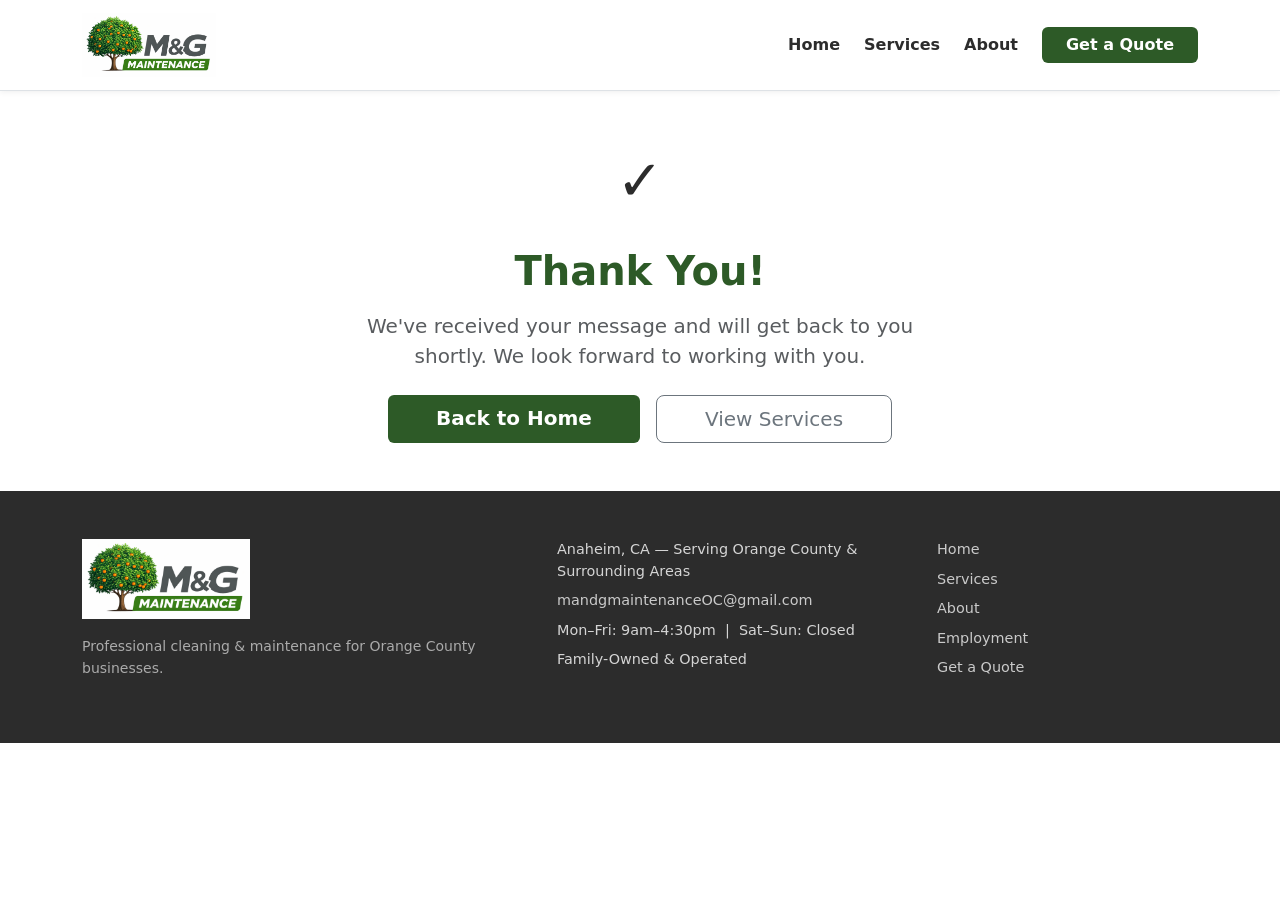
<file: thanks.html>
<!DOCTYPE html>
<html lang="en">
<head>
  <meta charset="UTF-8">
  <meta name="viewport" content="width=device-width, initial-scale=1.0">
  <title>Thank You | M&amp;G Maintenance</title>
  <link rel="stylesheet" href="https://cdn.jsdelivr.net/npm/bootstrap@5.3.3/dist/css/bootstrap.min.css">
  <link rel="stylesheet" href="css/style.css">
</head>
<body>

  <nav class="navbar navbar-expand-md bg-white sticky-top border-bottom">
    <div class="container-xl">
      <a class="navbar-brand" href="index.html">
        <img src="assets/logo.png" alt="M&amp;G Maintenance" style="height:64px;width:auto;display:block;">
      </a>
      <button class="navbar-toggler" type="button" data-bs-toggle="collapse" data-bs-target="#navMenu" aria-controls="navMenu" aria-expanded="false" aria-label="Toggle navigation">
        <span class="navbar-toggler-icon"></span>
      </button>
      <div class="collapse navbar-collapse" id="navMenu">
        <ul class="navbar-nav ms-auto align-items-md-center gap-md-2">
          <li class="nav-item"><a class="nav-link fw-semibold" href="index.html">Home</a></li>
          <li class="nav-item"><a class="nav-link fw-semibold" href="services.html">Services</a></li>
          <li class="nav-item"><a class="nav-link fw-semibold" href="about.html">About</a></li>
          <li class="nav-item mt-2 mt-md-0"><a class="btn btn-brand ms-md-2 px-4" href="index.html#contact">Get a Quote</a></li>
        </ul>
      </div>
    </div>
  </nav>

  <main>
    <section class="py-5 py-md-6 text-center">
      <div class="container-xl" style="max-width: 600px;">
        <div class="mb-4" style="font-size: 3.5rem;">&#10003;</div>
        <h1 class="mb-3" style="color: var(--mg-green); font-weight: 700;">Thank You!</h1>
        <p class="fs-5 text-muted mb-4">We've received your message and will get back to you shortly. We look forward to working with you.</p>
        <div class="d-flex gap-3 justify-content-center flex-wrap">
          <a href="index.html" class="btn btn-brand btn-lg px-5">Back to Home</a>
          <a href="services.html" class="btn btn-outline-secondary btn-lg px-5">View Services</a>
        </div>
      </div>
    </section>
  </main>

  <footer class="site-footer py-5">
    <div class="container-xl">
      <div class="row g-4">
        <div class="col-md-5">
          <img src="assets/logo.png" alt="M&amp;G Maintenance" class="footer-logo mb-3">
          <p class="footer-tagline">Professional cleaning &amp; maintenance for Orange County businesses.</p>
        </div>
        <div class="col-md-4">
          <ul class="footer-contact list-unstyled">
            <li>Anaheim, CA &mdash; Serving Orange County &amp; Surrounding Areas</li>
            <li><a href="mailto:mandgmaintenanceOC@gmail.com">mandgmaintenanceOC@gmail.com</a></li>
            <li>Mon&ndash;Fri: 9am&ndash;4:30pm &nbsp;|&nbsp; Sat&ndash;Sun: Closed</li>
            <li>Family-Owned &amp; Operated</li>
          </ul>
        </div>
        <div class="col-md-3">
          <ul class="list-unstyled footer-nav-list">
            <li><a href="index.html">Home</a></li>
            <li><a href="services.html">Services</a></li>
            <li><a href="about.html">About</a></li>
            <li><a href="employment.html">Employment</a></li>
            <li><a href="index.html#contact">Get a Quote</a></li>
          </ul>
        </div>
      </div>
    </div>
  </footer>

  <script src="https://cdn.jsdelivr.net/npm/bootstrap@5.3.3/dist/js/bootstrap.bundle.min.js"></script>
</body>
</html>
</file>
<file: css/style.css>
/* M&G Maintenance — brand styles (Bootstrap 5 companion) */
:root {
  --mg-charcoal: #2c2c2c;
  --mg-green: #2d5a27;
  --mg-green-light: #3d7a35;
  --mg-orange: #e67e22;
  --mg-orange-light: #f39c12;
  --mg-white: #fff;
  --mg-gray: #6b6b6b;
  --mg-gray-light: #f5f5f5;
}

/* ─── Base ─────────────────────────────────────── */
body {
  font-family: system-ui, -apple-system, BlinkMacSystemFont, "Segoe UI", Roboto, sans-serif;
  color: var(--mg-charcoal);
}

a {
  color: var(--mg-green);
}

a:hover {
  color: var(--mg-orange);
}

/* ─── Navbar ────────────────────────────────────── */
.navbar {
  box-shadow: 0 1px 6px rgba(0, 0, 0, 0.07);
}

.navbar-brand img,
.navbar-logo {
  height: 64px !important;
  width: auto !important;
}

.nav-link {
  color: var(--mg-charcoal) !important;
}

.nav-link:hover {
  color: var(--mg-orange) !important;
}

/* ─── Brand button ──────────────────────────────── */
.btn-brand {
  background: var(--mg-green);
  color: var(--mg-white);
  font-weight: 600;
  border: none;
  border-radius: 6px;
  transition: background 0.2s;
}

.btn-brand:hover,
.btn-brand:focus {
  background: var(--mg-green-light);
  color: var(--mg-white);
}

/* ─── Hero ──────────────────────────────────────── */
.hero-with-bg {
  position: relative;
  width: 100%;
  min-height: 88vh;
  display: flex;
  align-items: center;
  justify-content: center;
  padding: 5rem 1rem;
  background-image: url("https://images.unsplash.com/photo-1505691938895-1758d7feb511?w=1920");
  background-size: cover;
  background-position: center;
  background-repeat: no-repeat;
  text-align: center;
}

.hero-overlay {
  position: absolute;
  inset: 0;
  background: rgba(18, 45, 30, 0.68);
  z-index: 0;
}

.hero-content {
  position: relative;
  z-index: 1;
  max-width: 760px;
  margin: 0 auto;
}

.hero-badge {
  display: inline-block;
  background: rgba(255, 255, 255, 0.95);
  color: var(--mg-green);
  padding: 0.35rem 1.1rem;
  border-radius: 999px;
  font-size: 0.85rem;
  font-weight: 700;
  letter-spacing: 0.04em;
  margin-bottom: 1.2rem;
}

.hero-with-bg h1 {
  color: var(--mg-white);
  font-size: clamp(1.85rem, 5vw, 2.85rem);
  font-weight: 700;
  text-shadow: 0 1px 3px rgba(0, 0, 0, 0.3);
  margin-bottom: 1rem;
}

.hero-with-bg .tagline {
  color: #ffffff;
  font-size: clamp(1rem, 2vw, 1.15rem);
  margin-bottom: 2rem;
  line-height: 1.6;
  text-shadow: 0 1px 3px rgba(0, 0, 0, 0.4);
}

.hero-cta {
  display: flex;
  flex-wrap: wrap;
  gap: 1rem;
  justify-content: center;
}

.btn-hero-primary {
  background: var(--mg-orange);
  color: var(--mg-white);
  font-weight: 700;
  border: none;
  border-radius: 6px;
  transition: background 0.2s;
}

.btn-hero-primary:hover,
.btn-hero-primary:focus {
  background: var(--mg-orange-light);
  color: var(--mg-white);
}

.btn-hero-outline {
  background: transparent;
  color: var(--mg-white);
  border: 2px solid var(--mg-white);
  font-weight: 600;
  border-radius: 6px;
  transition: background 0.2s, color 0.2s;
}

.btn-hero-outline:hover {
  background: var(--mg-white);
  color: var(--mg-charcoal);
}

/* ─── Trust strip ───────────────────────────────── */
section.trust-strip {
  max-width: 100%;
  margin: 0;
  background: var(--mg-green);
  padding: 1.75rem 1rem;
}

.trust-inner {
  max-width: 1200px;
  margin: 0 auto;
  display: flex;
  flex-wrap: wrap;
  gap: 2rem;
  justify-content: center;
}

.trust-badge {
  display: flex;
  flex-direction: column;
  align-items: center;
  text-align: center;
  color: var(--mg-white);
}

.trust-icon {
  font-size: 1.25rem;
  margin-bottom: 0.35rem;
  opacity: 0.85;
}

.trust-badge strong {
  font-size: 1rem;
  margin-bottom: 0.2rem;
}

.trust-badge span {
  font-size: 0.875rem;
  opacity: 0.85;
}

/* ─── Interior page hero ────────────────────────── */
.page-hero {
  background: var(--mg-green);
  color: var(--mg-white);
  padding: 3.5rem 1rem;
}

.page-hero h1 {
  font-size: clamp(1.75rem, 4vw, 2.5rem);
  font-weight: 700;
  margin-bottom: 0.5rem;
}

.page-hero p {
  font-size: 1.05rem;
  opacity: 0.9;
  margin: 0;
}

/* ─── Service cards (interior pages) ───────────── */
.service-card-simple {
  background: var(--mg-white);
  border: 1px solid #e8e8e8;
  border-radius: 10px;
  padding: 1.75rem;
  height: 100%;
  box-shadow: 0 2px 10px rgba(0, 0, 0, 0.06);
}

.service-card-simple h3 {
  font-size: 1.15rem;
  font-weight: 700;
  color: var(--mg-green);
  margin-bottom: 0.6rem;
}

.service-card-simple p {
  color: var(--mg-charcoal);
  font-size: 0.95rem;
  line-height: 1.65;
  margin-bottom: 1rem;
}

/* ─── Section titles ────────────────────────────── */
.section-title {
  font-size: clamp(1.6rem, 3vw, 2.1rem);
  color: var(--mg-green);
  font-weight: 700;
  border-bottom: 3px solid var(--mg-orange);
  display: inline-block;
  padding-bottom: 0.3rem;
  margin-bottom: 0.75rem;
}

.intro-text {
  font-size: 1.05rem;
  color: var(--mg-gray);
  max-width: 680px;
}

/* ─── Service rows ──────────────────────────────── */
.service-row {
  padding: 2.5rem 0;
}

.service-eyebrow {
  text-transform: uppercase;
  font-size: 0.75rem;
  font-weight: 700;
  letter-spacing: 0.1em;
  color: var(--mg-orange);
  margin-bottom: 0.4rem;
}

.service-row-title {
  font-size: 1.5rem;
  font-weight: 700;
  color: var(--mg-green);
  margin-bottom: 0.75rem;
}

.service-row-desc {
  color: var(--mg-charcoal);
  line-height: 1.7;
  margin-bottom: 1.25rem;
}

.service-link {
  font-weight: 700;
  font-size: 0.9rem;
  color: var(--mg-orange);
  text-decoration: none;
}

.service-link:hover {
  color: var(--mg-orange-light);
  text-decoration: underline;
}

.service-img {
  width: 100%;
  height: 420px;
  object-fit: cover;
}

.service-divider {
  border-color: #e8e8e8;
  margin: 0;
}

/* ─── CTA Banner ────────────────────────────────── */
section.cta-banner {
  max-width: 100%;
  margin: 0;
  background: var(--mg-charcoal);
  padding: 5rem 1rem;
  text-align: center;
}

.cta-banner-inner {
  max-width: 680px;
  margin: 0 auto;
}

.cta-banner h2 {
  color: var(--mg-white);
  font-size: clamp(1.5rem, 3vw, 2.1rem);
  font-weight: 700;
  margin-bottom: 0.75rem;
}

.cta-banner p {
  color: rgba(255, 255, 255, 0.8);
  font-size: 1.05rem;
  margin-bottom: 2rem;
}

/* ─── Contact ───────────────────────────────────── */
.contact-section {
  background: var(--mg-gray-light);
}

.contact-section h2 {
  font-size: 1.75rem;
  font-weight: 700;
  color: var(--mg-charcoal);
}

.form-control:focus {
  border-color: var(--mg-green);
  box-shadow: 0 0 0 0.2rem rgba(45, 90, 39, 0.2);
}

/* Honeypot */
.form-group.hp {
  position: absolute;
  left: -9999px;
}

/* ─── Footer ────────────────────────────────────── */
.site-footer {
  background: var(--mg-charcoal);
  color: var(--mg-white);
}

.footer-logo {
  height: 80px;
  width: auto;
}

.footer-tagline {
  font-size: 0.875rem;
  color: rgba(255, 255, 255, 0.6);
  line-height: 1.6;
  margin: 0;
}

.footer-contact {
  font-size: 0.9rem;
  color: rgba(255, 255, 255, 0.8);
}

.footer-contact li {
  margin-bottom: 0.5rem;
}

.footer-contact a,
.footer-nav-list a {
  color: rgba(255, 255, 255, 0.75);
  text-decoration: none;
}

.footer-contact a:hover,
.footer-nav-list a:hover {
  color: var(--mg-orange-light);
}

.footer-nav-list {
  display: flex;
  flex-direction: column;
  gap: 0.5rem;
  font-size: 0.9rem;
}

/* ─── About page ────────────────────────────────── */
.about-values {
  display: flex;
  flex-direction: column;
  gap: 1.5rem;
}

.about-value-item h4 {
  font-size: 1rem;
  font-weight: 700;
  color: var(--mg-green);
  margin-bottom: 0.25rem;
}

.about-value-item p {
  font-size: 0.95rem;
  color: var(--mg-gray);
  margin: 0;
}

.mission-section {
  background: var(--mg-gray-light);
}

.hiring-banner {
  background: var(--mg-green);
  color: var(--mg-white);
  padding: 3rem 1rem;
}

.hiring-banner h3 {
  font-size: 1.5rem;
  font-weight: 700;
}

.hiring-banner p {
  opacity: 0.9;
  font-size: 1rem;
}

/* ─── Scroll offset for sticky nav ─────────────── */
#contact {
  scroll-margin-top: 80px;
}

/* ─── Responsive ────────────────────────────────── */
@media (max-width: 767px) {
  .service-img {
    height: 240px;
  }

  .service-row {
    padding: 2rem 0;
  }
}
</file>
